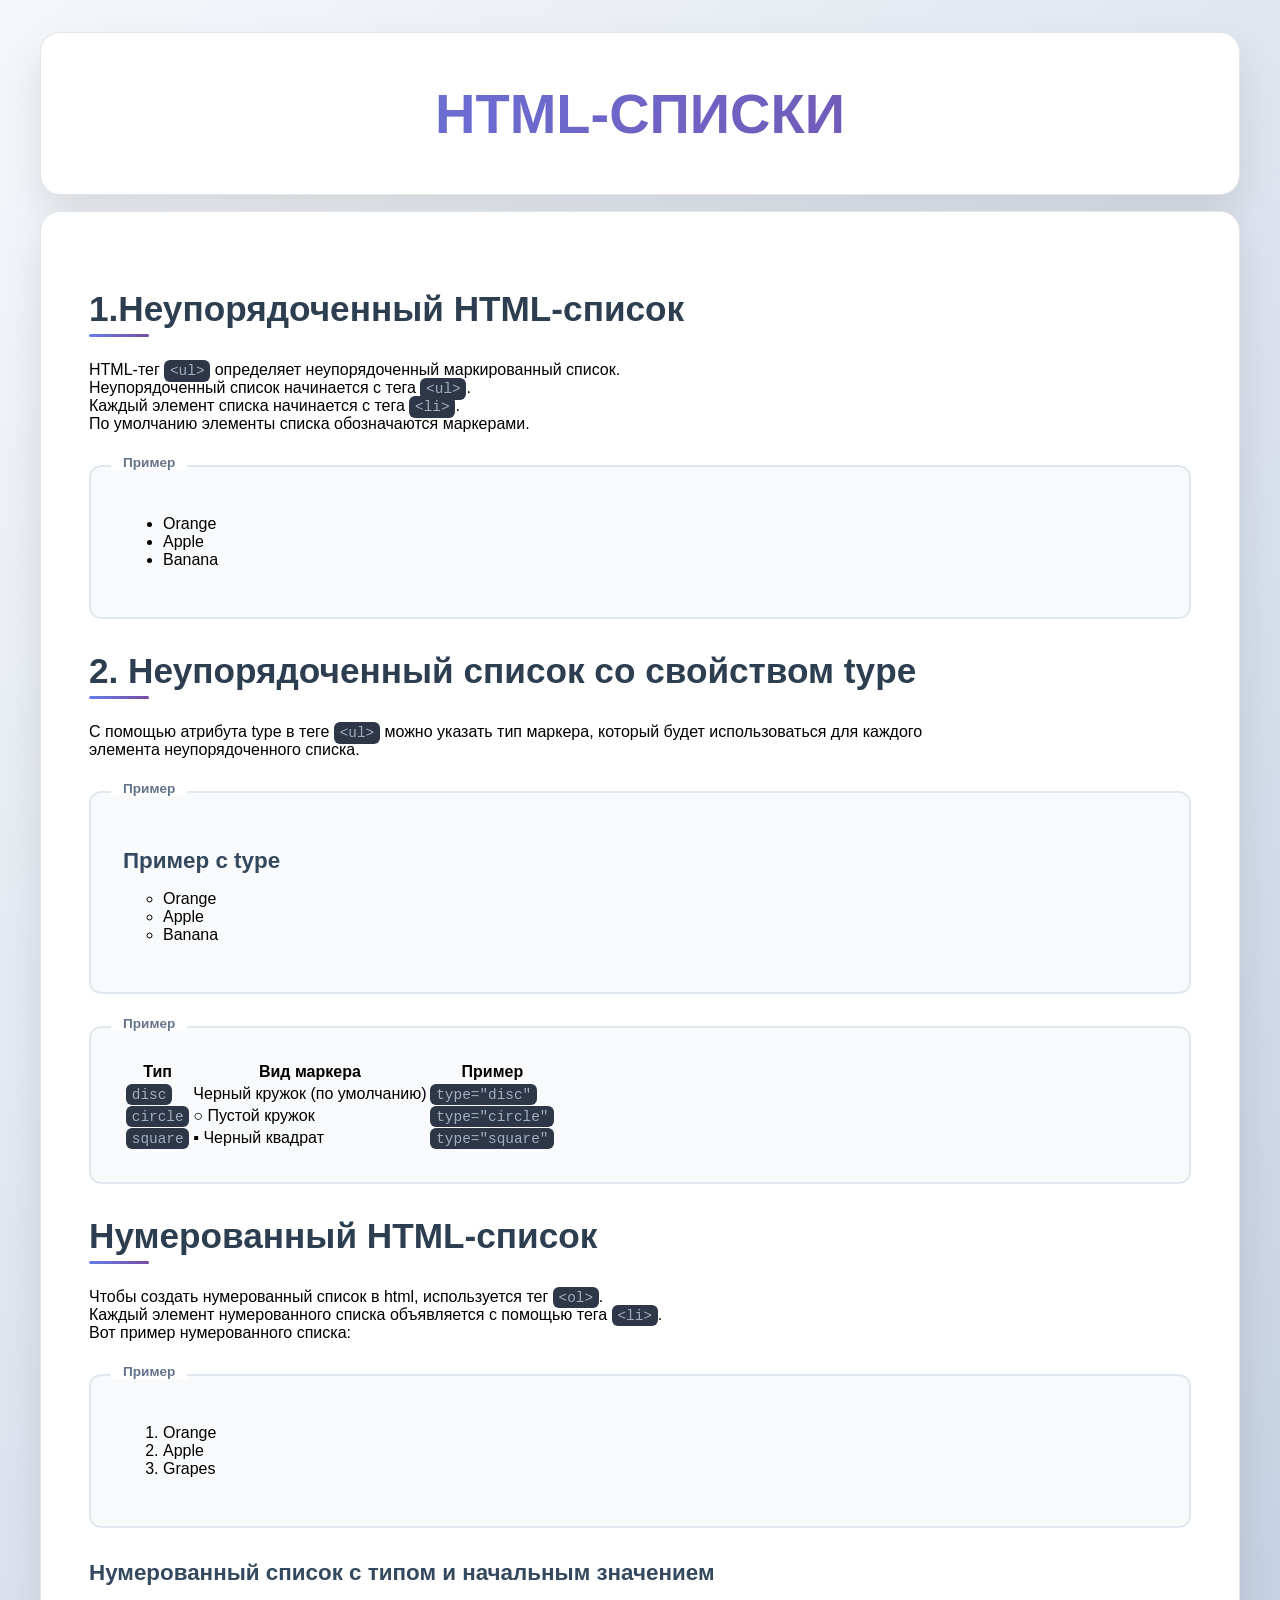
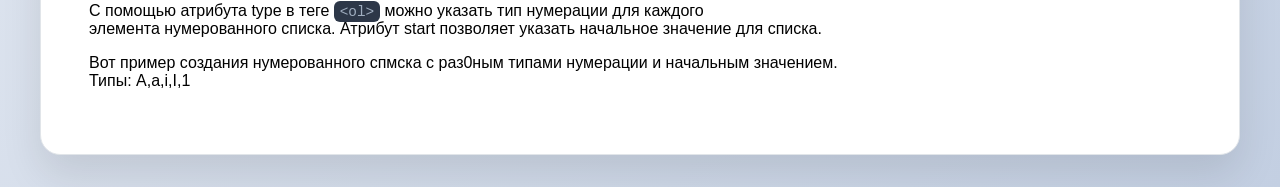
<file: index.html>
<!-- HTML--Списки используются для упорядочивания информации. Существуют три различных типа HTML-списков  -->

<!-- 
F12          — открыть/закрыть DevTools
Ctrl+Shift+C — выбрать элемент (инспектор)
Ctrl+Shift+R — принудительная перезагрузка (игнорирует кэш)
F5           — обновить с кэшем
Ctrl+L       — очистить адресную строку 
-->



<!DOCTYPE html>
<html lang="en">

<head>
    <meta charset="UTF-8">
    <meta name="viewport" content="width=device-width, initial-scale=1.0">
    <link rel="stylesheet" href="style.css">
    <title>lists-ul-ol</title>
</head>

<body>
    <div class="container">
        <header class="header_hero">
            <h1>HTML-СПИСКИ</h1>
        </header>

        <main class="main-content"> <!-- ГЛАВНЫЙ КОНТЕЙНЕР ДЛЯ САЙТА -->
            <div class="content-wrapper"> <!-- ← div для стилей (ширина, отступы) -->

                <section>
                    <h2>1.Неупорядоченный HTML-список</h2>
                    <p>
                        HTML-тег <code>&lt;ul&gt;</code> определяет неупорядоченный маркированный список. <br>
                        Неупорядоченный
                        список начинается с тега <code>&lt;ul&gt;</code>. <br> Каждый элемент списка начинается с тега
                        <code>&lt;li&gt;</code>. <br>По умолчанию элементы списка обозначаются маркерами.
                        <!-- Маленькими черными кружочками -->
                        <!-- <code>&lt;ul&gt;</code> Таким оброзом просто экранировал тег <ul> -->
                    </p>
                    <!-- Поместим список в семантический тек <section></secrion> -->

                    <!-- <h3> Неупорядоченный список</h3> -->
                    <div class="demo">
                        <ul>
                            <li>Orange</li>
                            <li>Apple</li>
                            <li>Banana</li>
                        </ul>
                    </div>
                </section>

                <section>
                    <h2>2. Неупорядоченный список со свойством type</h2>
                    <p>
                        С помощью атрибута type в теге <code>&lt;ul&gt;</code> можно указать тип маркера, который будет
                        использоваться для каждого <br>
                        элемента неупорядоченного списка.
                        <!-- Ппмер создания неупорядоченного списка с разными типами маркеров -->
                    </p>

                    <div class="demo">
                        <h3>Пример с type</h3>
                        <ul type="circle"> <!-- circle = пустой кружок  -->
                            <li>Orange</li>
                            <li>Apple</li>
                            <li>Banana</li>
                        </ul>
                    </div>

                    <!-- Таблица для примера как создать разные маркеры -->
                    <div class="demo">
                        <table>
                            <thead>
                                <tr>
                                    <th>Тип</th>
                                    <th>Вид маркера</th>
                                    <th>Пример</th>
                                </tr>
                            </thead>
                            <tbody>
                                <tr>
                                    <td><code>disc</code></td>
                                    <td>Черный кружок (по умолчанию)</td>
                                    <td><code>type="disc"</code></td>
                                </tr>
                                <tr>
                                    <td><code>circle</code></td>
                                    <td>○ Пустой кружок</td>
                                    <td><code>type="circle"</code></td>
                                </tr>
                                <tr>
                                    <td><code>square</code></td>
                                    <td>▪ Черный квадрат</td>
                                    <td><code>type="square"</code></td>
                                </tr>
                            </tbody>
                        </table>


                    </div>

                </section>

                <!-- Новая часть кода, тут уже будет идти речь о НУМЕРОВАННЫХ СПМСКАХ  -->
                <section>
                    <h2>Нумерованный HTML-список</h2>

                    <p>
                        Чтобы создать нумерованный список в html, используется тег <code>&lt;ol&gt;</code>. <br> Каждый
                        элемент нумерованного списка объявляется с помощью тега <code>&lt;li&gt;</code>. <br> Вот пример
                        нумерованного списка:
                    </p>

                    <div class="demo">
                        <ol>
                            <li>Orange</li>
                            <li>Apple</li>
                            <li>Grapes</li>
                        </ol>
                    </div>

                    <h3>Нумерованный список с типом и начальным значением</h3>

                    <p>
                        С помощью атрибута type в теге <code>&lt;ol&gt;</code> можно указать тип нумерации для каждого
                        <br> элемента нумерованного списка. Атрибут start позволяет указать начальное значение для
                        списка. <br>
                    </p>

                    <p class="text_tips">
                        Вот пример создания нумерованного спмска с раз0ным типами нумерации и начальным значением. <br>
                        <span class="tips"> Типы: A,a,i,I,1</span>
                    </p>

                </section>
            </div>



        </main>
    </div>
    <!--     <dl>
        <dt>Heading One</dt>
        <dd>Lorem ipsum dolor sit amet, consectetur adipiscing elit. Vivamus porta nunc sem, non tincidunt
            quam accumsan eget. Integer non cursus est. Cras eu ex odio. Suspendisse euismod laoreet
            porttitor. Pellentesque ac sem nec dolor ullamcorper gravida.</dd>
        <dt>Heading Two</dt>
        <dd>Lorem ipsum dolor sit amet, consectetur adipiscing elit. Vivamus porta nunc sem, non tincidunt
            quam accumsan eget. Integer non cursus est. Cras eu ex odio. Suspendisse euismod laoreet
            porttitor. Pellentesque ac sem nec dolor ullamcorper gravida.</dd>
        <dt>Heading Three</dt>
        <dd>Lorem ipsum dolor sit amet, consectetur adipiscing elit. Vivamus porta nunc sem, non tincidunt
            quam accumsan eget. Integer non cursus est. Cras eu ex odio. Suspendisse euismod laoreet
            porttitor. Pellentesque ac sem nec dolor ullamcorper gravida.
        <dd>
    </dl> -->
</body>

</html>
</file>
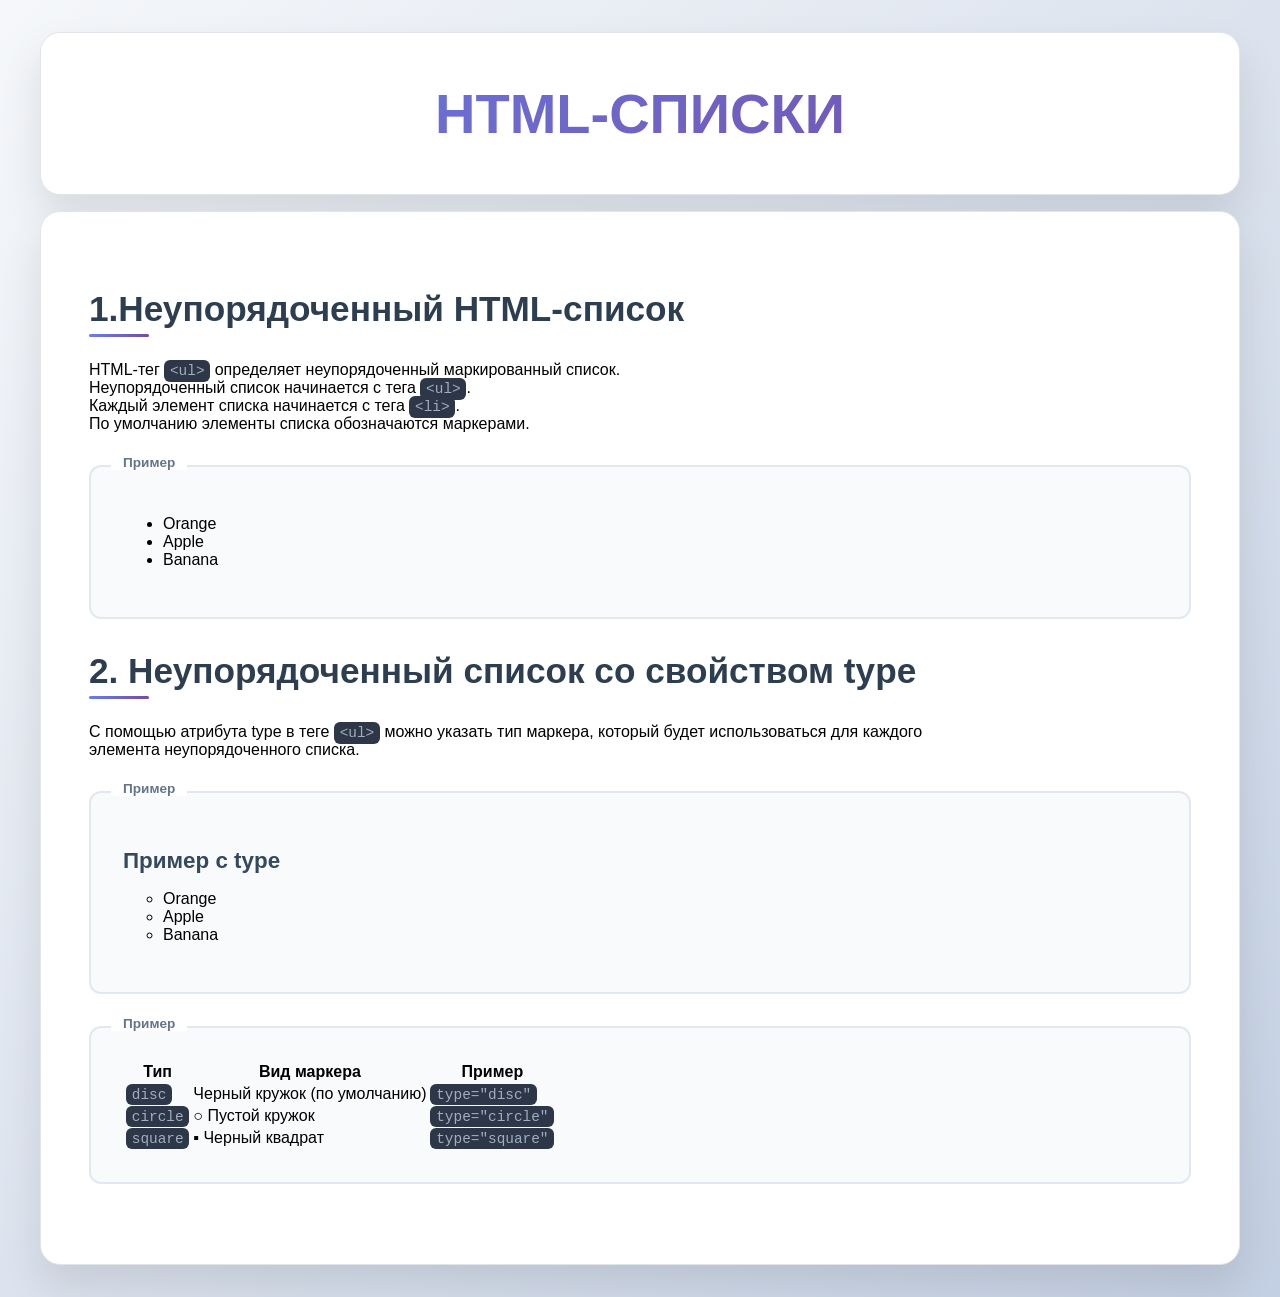
<file: lists-ul-ol.html>
<!-- HTML--Списки используются для упорядочивания информации. Существуют три различных типа HTML-списков  -->

<!-- 
F12          — открыть/закрыть DevTools
Ctrl+Shift+C — выбрать элемент (инспектор)
Ctrl+Shift+R — принудительная перезагрузка (игнорирует кэш)
F5           — обновить с кэшем
Ctrl+L       — очистить адресную строку 
-->



<!DOCTYPE html>
<html lang="en">

<head>
    <meta charset="UTF-8">
    <meta name="viewport" content="width=device-width, initial-scale=1.0">
    <link rel="stylesheet" href="/style.css">
    <title>lists-ul-ol</title>
</head>

<body>
    <div class="container">
        <header class="header_hero">
            <h1>HTML-СПИСКИ</h1>
        </header>


        <main class="main-content"> <!-- ГЛАВНЫЙ КОНТЕЙНЕР ДЛЯ САЙТА -->
            <div class="content-wrapper"> <!-- ← div для стилей (ширина, отступы) -->

                <section>
                    <h2>1.Неупорядоченный HTML-список</h2>
                    <p>
                        HTML-тег <code>&lt;ul&gt;</code> определяет неупорядоченный маркированный список. <br>
                        Неупорядоченный
                        список начинается с тега <code>&lt;ul&gt;</code>. <br> Каждый элемент списка начинается с тега
                        <code>&lt;li&gt;</code>. <br>По умолчанию элементы списка обозначаются маркерами.
                        <!-- Маленькими черными кружочками -->
                        <!-- <code>&lt;ul&gt;</code> Таким оброзом просто экранировал тег <ul> -->
                    </p>
                    <!-- Поместим список в семантический тек <section></secrion> -->

                    <!-- <h3> Неупорядоченный список</h3> -->
                    <div class="demo">
                        <ul>
                            <li>Orange</li>
                            <li>Apple</li>
                            <li>Banana</li>
                        </ul>
                    </div>
                </section>

                <section>
                    <h2>2. Неупорядоченный список со свойством type</h2>
                    <p>
                        С помощью атрибута type в теге <code>&lt;ul&gt;</code> можно указать тип маркера, который будет
                        использоваться для каждого <br>
                        элемента неупорядоченного списка.
                        <!-- Ппмер создания неупорядоченного списка с разными типами маркеров -->
                    </p>

                    <div class="demo">
                        <h3>Пример с type</h3>
                        <ul type="circle"> <!-- circle = пустой кружок  -->
                            <li>Orange</li>
                            <li>Apple</li>
                            <li>Banana</li>
                        </ul>
                    </div>

                    <!-- Таблица для примера как создать разные маркеры -->
                    <div class="demo">
                        <table>
                            <thead>
                                <tr>
                                    <th>Тип</th>
                                    <th>Вид маркера</th>
                                    <th>Пример</th>
                                </tr>
                            </thead>
                            <tbody>
                                <tr>
                                    <td><code>disc</code></td>
                                    <td>Черный кружок (по умолчанию)</td>
                                    <td><code>type="disc"</code></td>
                                </tr>
                                <tr>
                                    <td><code>circle</code></td>
                                    <td>○ Пустой кружок</td>
                                    <td><code>type="circle"</code></td>
                                </tr>
                                <tr>
                                    <td><code>square</code></td>
                                    <td>▪ Черный квадрат</td>
                                    <td><code>type="square"</code></td>
                                </tr>
                            </tbody>
                        </table>
                    </div>
                </section>
            </div>



        </main>
    </div>
    <!--     <dl>
        <dt>Heading One</dt>
        <dd>Lorem ipsum dolor sit amet, consectetur adipiscing elit. Vivamus porta nunc sem, non tincidunt
            quam accumsan eget. Integer non cursus est. Cras eu ex odio. Suspendisse euismod laoreet
            porttitor. Pellentesque ac sem nec dolor ullamcorper gravida.</dd>
        <dt>Heading Two</dt>
        <dd>Lorem ipsum dolor sit amet, consectetur adipiscing elit. Vivamus porta nunc sem, non tincidunt
            quam accumsan eget. Integer non cursus est. Cras eu ex odio. Suspendisse euismod laoreet
            porttitor. Pellentesque ac sem nec dolor ullamcorper gravida.</dd>
        <dt>Heading Three</dt>
        <dd>Lorem ipsum dolor sit amet, consectetur adipiscing elit. Vivamus porta nunc sem, non tincidunt
            quam accumsan eget. Integer non cursus est. Cras eu ex odio. Suspendisse euismod laoreet
            porttitor. Pellentesque ac sem nec dolor ullamcorper gravida.
        <dd>
    </dl> -->
</body>

</html>
</file>
<file: style.css>
/* Основа страницы (фундамент дома) */
body {
    /* ❌ Убираем белые поля по краям браузера */
    margin: 0;
    /* ⬆️⬇️ Отступы сверху и снизу = 32px */
    padding: 2rem 0;
    /* 🌈 Красивый фон от серого к синему */
    background: linear-gradient(135deg, #f5f7fa 0%, #c3cfe2 100%);
    /* 🌈 Красивый фон от серого к синему */
    font-family: -apple-system, BlinkMacSystemFont, 'Segoe UI', Roboto, sans-serif;
}


/* Заголовок H1 в шапке (радужный текст!) */
.header_hero h1 {
    /* ❌ Убираем отступы сверху/снизу */
    margin: 0;
    /* 📏 Огромный шрифт = 56px */
    font-size: 3.5rem;
    /* 🌈 Градиент синий→фиолетовый */
    background: linear-gradient(135deg, #667eea 0%, #764ba2 100%);
    /* 🎨 Фон только для текста (Webkit) */
    -webkit-background-clip: text;
    /* 🕳️ Прозрачный текст = виден градиент */
    -webkit-text-fill-color: transparent;
    /* 🎨 То же для других браузеров */
    background-clip: text;
}


/* Главная рамка страницы */
.container {
    /* 📏 Максимум 1200px шириной */
    max-width: 1200px;
    /* 📐 Центр экрана (слева+справа равно) */
    margin: 0 auto;
    /* ⬅️➡️ Отступы слева+справа = 32px */
    padding: 0 2rem;
    /* 📏 Минимум на весь экран */
    min-height: 100vh;
}


/* Белая карточка шапки */
.header_hero {
    /* 📐 Текст по центру */
    text-align: center;
    /* ⚪ Белый фон */
    background: white;
    /* 🧱 Отступы внутри = 48px */
    padding: 3rem;
    /* 📐 Отступ снизу */
    margin-bottom: 1rem;
    /* 🔄 Скруглённые углы */
    border-radius: 20px;
    /* 🌑 Мягкая тень */
    box-shadow: 0 20px 40px rgba(0, 0, 0, 0.1);
    /* 📏 Тонкая серая рамка */
    border: 1px solid #e1e5e9;
}

/* .main-content {
    max-width: 1200px;
    margin: 0 auto;
    padding: 2rem;
    background: linear-gradient(135deg, #f5f7fa 0%, #c3cfe2 100%);
    min-height: 100vh;
} */


/*  Белая карточка контента */
.content-wrapper {
    /* ⚪ Белый фон */
    background: white;
    /* 🧱 Отступы 48px */
    padding: 3rem;
    /* 🔄 Скругления */
    border-radius: 20px;
    /* 🌑 Тень */
    box-shadow: 0 20px 40px rgba(0, 0, 0, 0.1);
    /* 📏 Рамка */
    border: 1px solid #e1e5e9;
}



/* Большие заголовки*/
h2 {
    /* 🖤 Тёмно-синий */
    color: #2c3e50;
    /* 📏 35px */
    font-size: 2.2rem;
    /* 📐 Отступ снизу */
    margin-bottom: 1.5rem;
    /* 🎯 База для ::after */
    position: relative;
    /* 🧱 Место для полоски */
    padding-bottom: 0.5rem;
}


/* Волшебная полоска ПОД заголовком */
h2::after {
    /* 🎭 Создаёт НЕВИДИМЫЙ блок ПОСЛЕ h2 */
    /* 📝 Пустой (только стили) */
    content: '';
    /* 📍 Фиксированная позиция */
    position: absolute;
    /* 📐 Внизу h2 */
    bottom: 0;
    /* 📐 Слева */
    left: 0;
    /* 📏 Ширина полоски */
    width: 60px;
    /* 📏 Высота */
    height: 3px;
    /* 🌈 Градиент */
    background: linear-gradient(90deg, #667eea 0%, #764ba2 100%);
    /* 🔄 Скругление концов */
    border-radius: 2px;

    /*  Результат: Цветная полоска под каждым H2! ✨ */
}

h3 {
    color: #34495e;
    font-size: 1.4rem;
    margin-bottom: 1rem;
}

/* Код */
code {
    background: #2d3748;
    /* 🖤 Тёмный фон */
    color: #a0aec0;
    /* ⚪ Светлый текст */
    padding: 0.2em 0.4em;
    /* 🧱 Мини-отступы */
    border-radius: 6px;
    /* 🔄 Скругления */
    font-family: 'Fira Code', monospace;
    /* ⌨️ Шрифт кодера */
    font-size: 0.9em;
    /* 📏 Чуть меньше */
}


/* Демонстрации */
.demo {
    background: #f8fafc;
    /* 🌫 Светло-серый */
    border: 2px solid #e2e8f0;
    /* 📏 Рамка */
    border-radius: 12px;
    /* 🔄 Скругления */
    padding: 2rem;
    /* 🧱 Отступы */
    margin: 2rem 0;
    /* 📐 Снаружи */
    position: relative;
    /* 🎯 Для лейбла */
}

.demo::before {
    /* 🎭 НЕВИДИМЫЙ блок ПЕРЕД .demo */
    content: 'Пример';
    /* 📝 Текст */
    position: absolute;
    /* 📍 Фиксировано */
    top: -12px;
    /* 📐 Над рамкой */
    left: 20px;
    /* 📐 Смещение */
    background: white;
    /* ⚪ Фон */
    padding: 0 12px;
    /* 🧱 Отступы */
    font-size: 0.85rem;
    /* 📏 Маленький */
    color: #64748b;
    /* 🖤 Серый */
    font-weight: 600;
    /* ➕ Полужирный */

    /* Результат: Желтая наклейка "Пример" на каждом блоке! 🏷️ */
}


/* Списки */
/* ul {
    padding-left: 0;
}

li {
    margin-bottom: 0.5rem;
    line-height: 1.6;
} */

/* Таблицы */
/* table {
    width: 100%;
    border-collapse: collapse;
    margin: 1.5rem 0;
    background: white;
    border-radius: 12px;
    overflow: hidden;
    box-shadow: 0 4px 12px rgba(0, 0, 0, 0.08);
}

th {
    background: linear-gradient(135deg, #667eea 0%, #764ba2 100%);
    color: white;
    padding: 1rem;
    text-align: left;
    font-weight: 600;
    text-transform: uppercase;
    font-size: 0.85rem;
    letter-spacing: 0.5px;
}

td {
    padding: 1rem;
    border-bottom: 1px solid #f1f5f9;
}

tr:hover {
    background: #f8fafc;
} */



/* Параграфы */
/* p {
    line-height: 1.7;
    color: #4a5568;
    margin-bottom: 1.5rem;
} */

/* ✅ Исправил селектор для советов */
/* p.text_tips .tips {
    display: inline-block;
    text-align: left;
    color: #ff0000;
    font-style: italic;
    background: yellow;
    padding: 2px 5px;
    border-radius: 4px;
    /* ✅ Скругления */
/* }  */



/* Адаптивность */
/* @media (max-width: 768px) {
    .content-wrapper {
        padding: 1.5rem;
        margin: 1rem;
    }

    h2 {
        font-size: 1.8rem;
    }
} */
</file>
